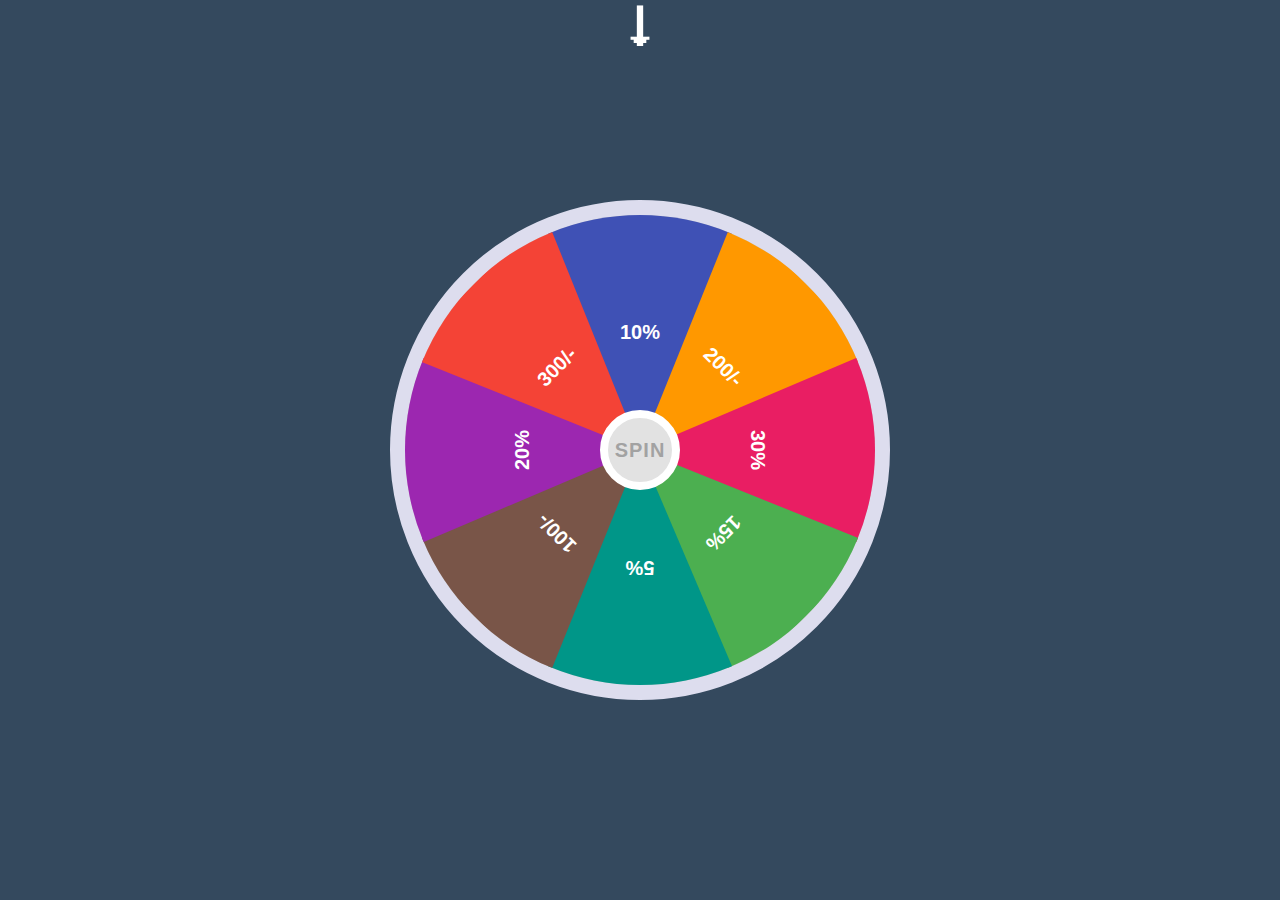
<file: Project Files/Wheel.html>
<!DOCTYPE html>
<html lang="en">
<head>
	<meta charset="UTF-8">
	<meta name="viewport" content="width=device-width, initial-scale=1.0">
     <link rel="stylesheet" type="text/css" href="Wheel.css">
     <link rel="icon" type="image/png" sizes="32x32" href="https://tse2.mm.bing.net/th?id=OIP.xJ8C101LnT3F7b4YHRFv6QHaDy&pid=Api&P=0&h=180">
	<title>Spin Wheel</title>
</head>
<body>
	<button id="spin">Spin</button>
	<span class="arrow"></span>
<div class="container">
	<div class="one">10%</div>
	<div class="two">200/-</div>
	<div class="three">30%</div>
	<div class="four">15%</div>
	<div class="five">5%</div>
	<div class="six">100/-</div>
	<div class="seven">20%</div>
	<div class="eight">300/-</div>
</div>
<script src="script.js"></script>
</body>
</html>
</file>
<file: Project Files/Wheel.css>
*{
	box-sizing:border-box;
}

body{
	margin:0;
	padding:0;
	background-color: #34495e;
	display:flex;
	align-items:center;
	justify-content: center;
	height:100vh;
	overflow:hidden;
}

.container{
	width:500px;
	height:500px;
	background-color: #ccc;
	border-radius:50%;
	border:15px solid #dde;
	position: relative;
	overflow: hidden;
	transition: 5s;
}

.container div{
	height:50%;
	width:200px;
	position: absolute;
	clip-path: polygon(100% 0 , 50% 100% , 0 0 );
	transform:translateX(-50%);
	transform-origin:bottom;
	text-align:center;
	display:flex;
	align-items: center;
	justify-content: center;
	font-size:20px;
	font-weight:bold;
	font-family:sans-serif;
	color:#fff;
	left:135px;
}

.container .one{
	background-color: #3f51b5;
	left:50%;
}
.container .two{
	background-color: #ff9800;
	transform: rotate(45deg);
}
.container .three{
	background-color: #e91e63;
	transform:rotate(90deg);
}
.container .four{
	background-color: #4caf50;
	transform: rotate(135deg);
}
.container .five{
	background-color: #009688;
	transform: rotate(180deg);
}
.container .six{
	background-color: #795548;
	transform: rotate(225deg);
}
.container .seven{
	background-color: #9c27b0;
	transform: rotate(270deg);
}
.container .eight{
	background-color: #f44336;
	transform: rotate(315deg);
}

.arrow{
	position: absolute;
	top:0;
	left:50%;
	transform: translateX(-50%);
	color:#fff;
}

.arrow::before{
	content:"\1F817";
	font-size:50px;
}

#spin{
	position: absolute;
	top:50%;
	left:50%;
	transform:translate(-50%,-50%);
	z-index:10;
	background-color: #e2e2e2;
	text-transform: uppercase;
	border:8px solid #fff;
	font-weight:bold;
	font-size:20px;
	color:#a2a2a2;
	width: 80px;
	height:80px;
	font-family: sans-serif;
	border-radius:50%;
	cursor: pointer;
	outline:none;
	letter-spacing: 1px;
}
</file>
